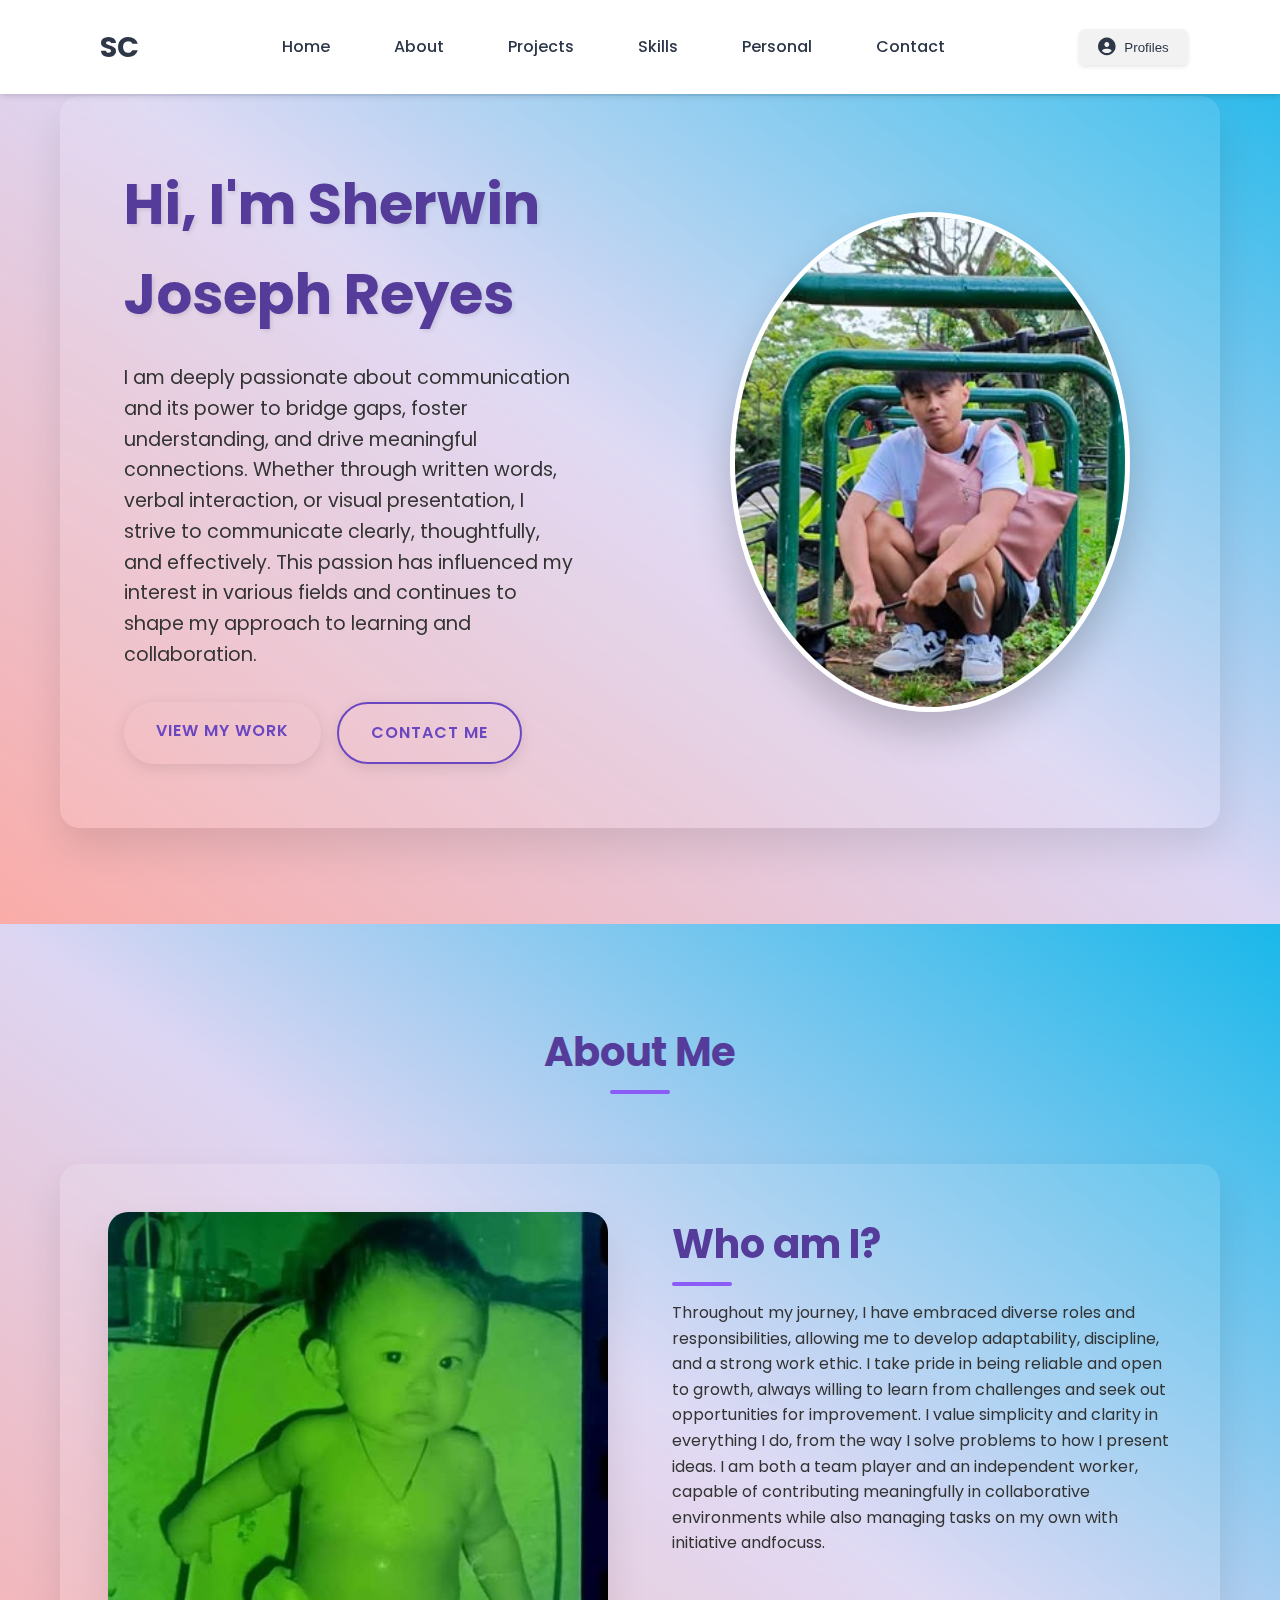
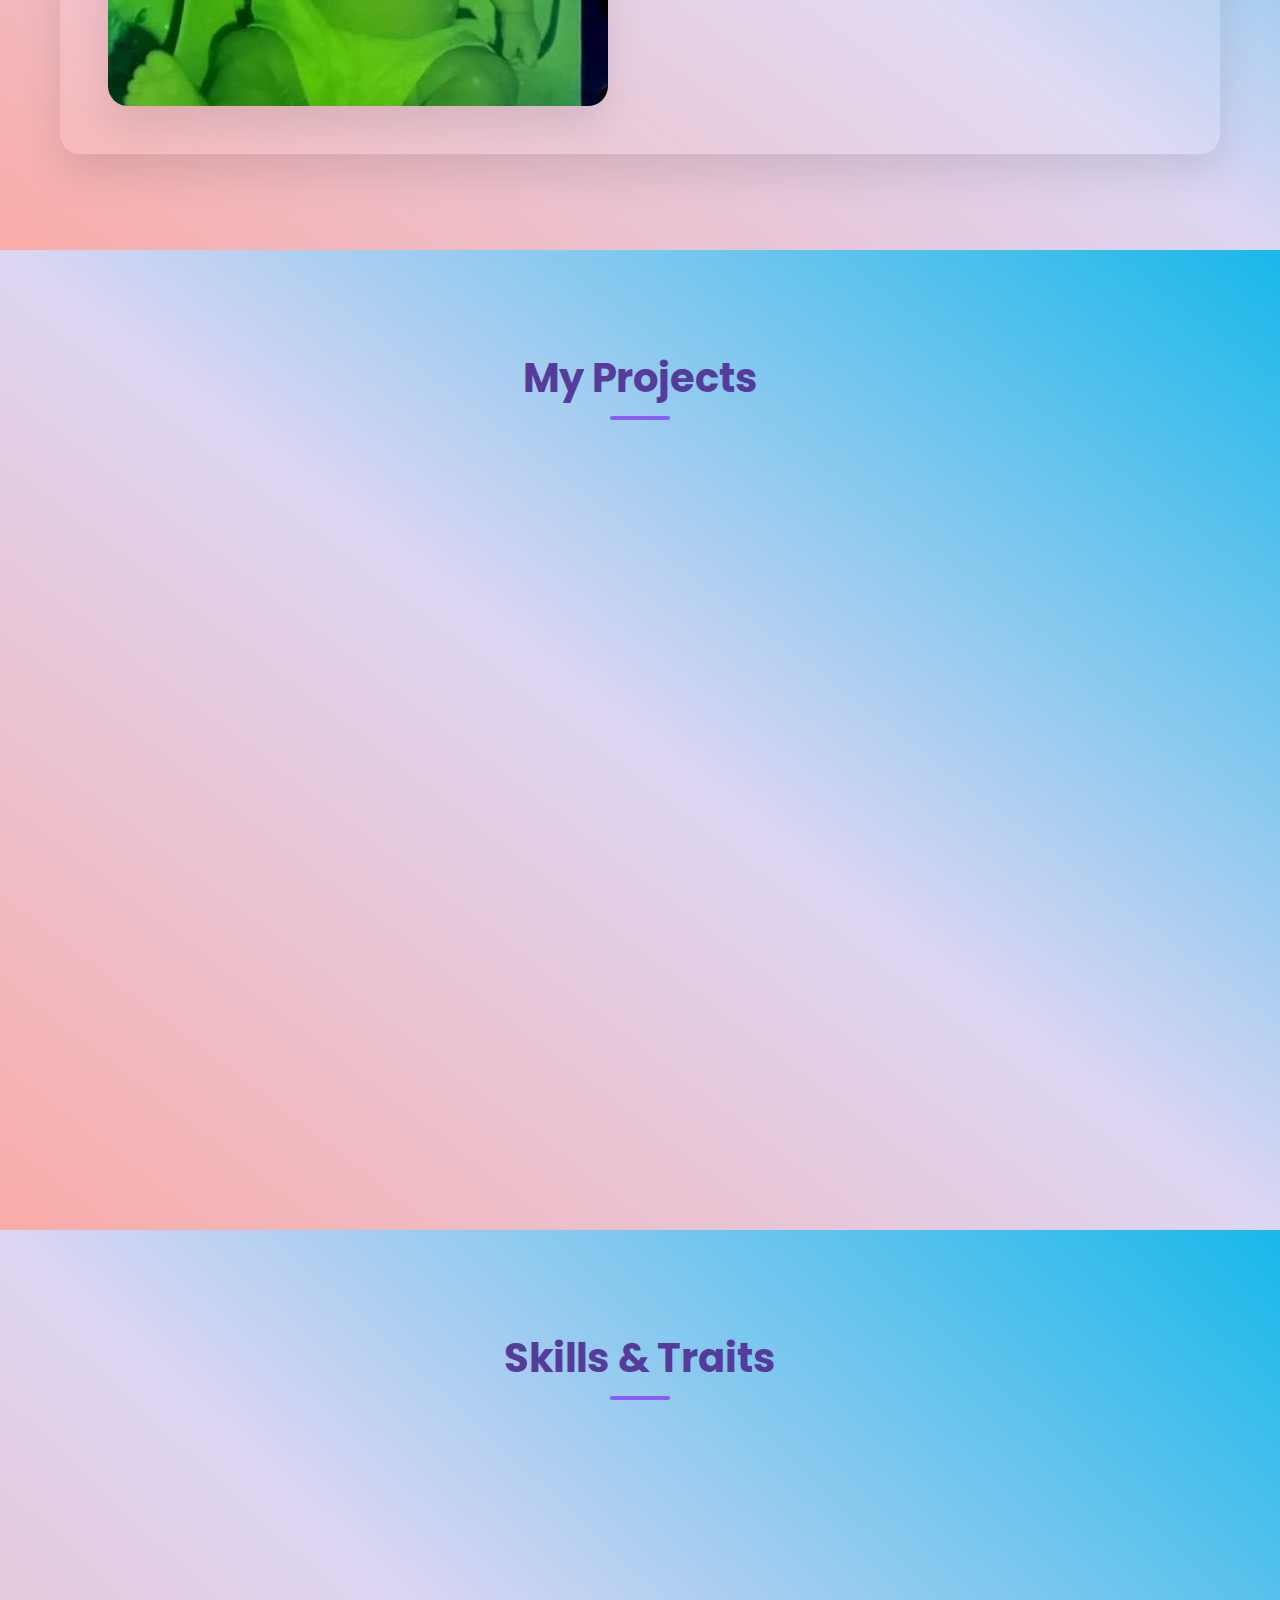
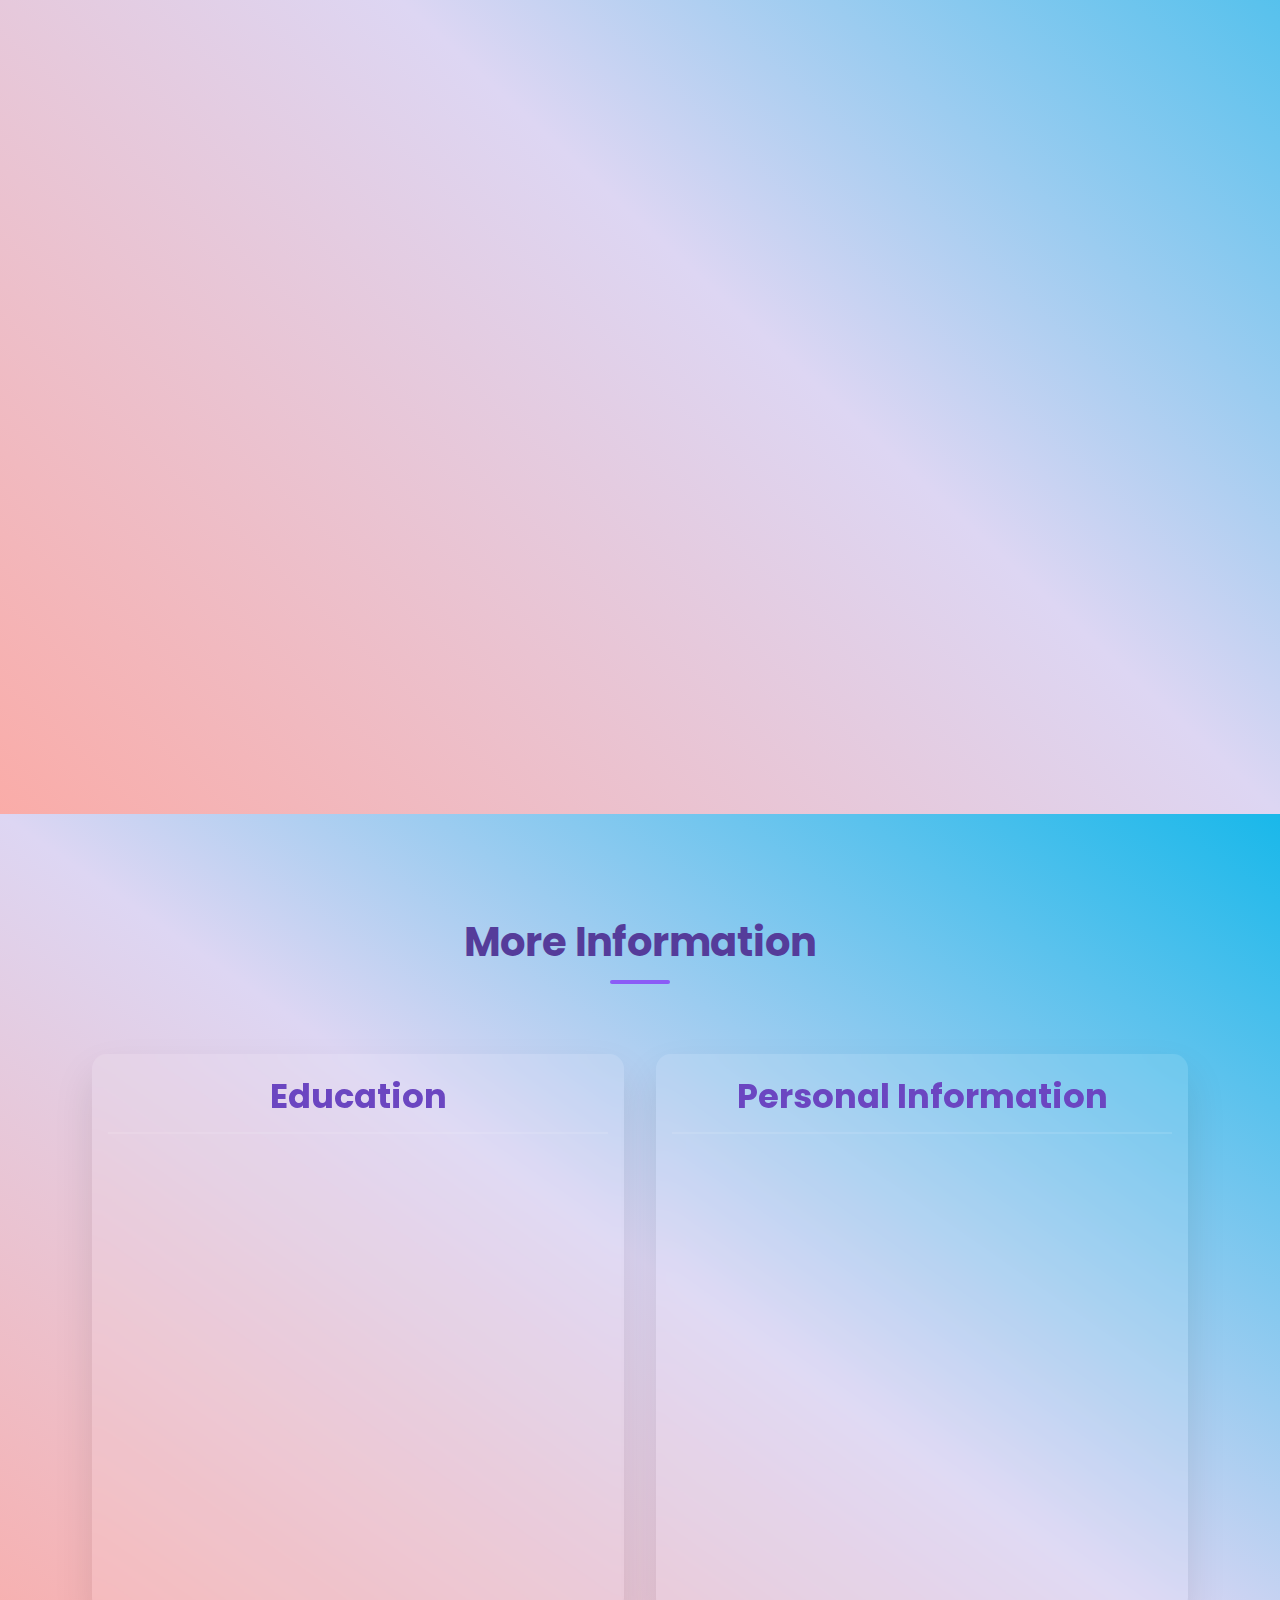
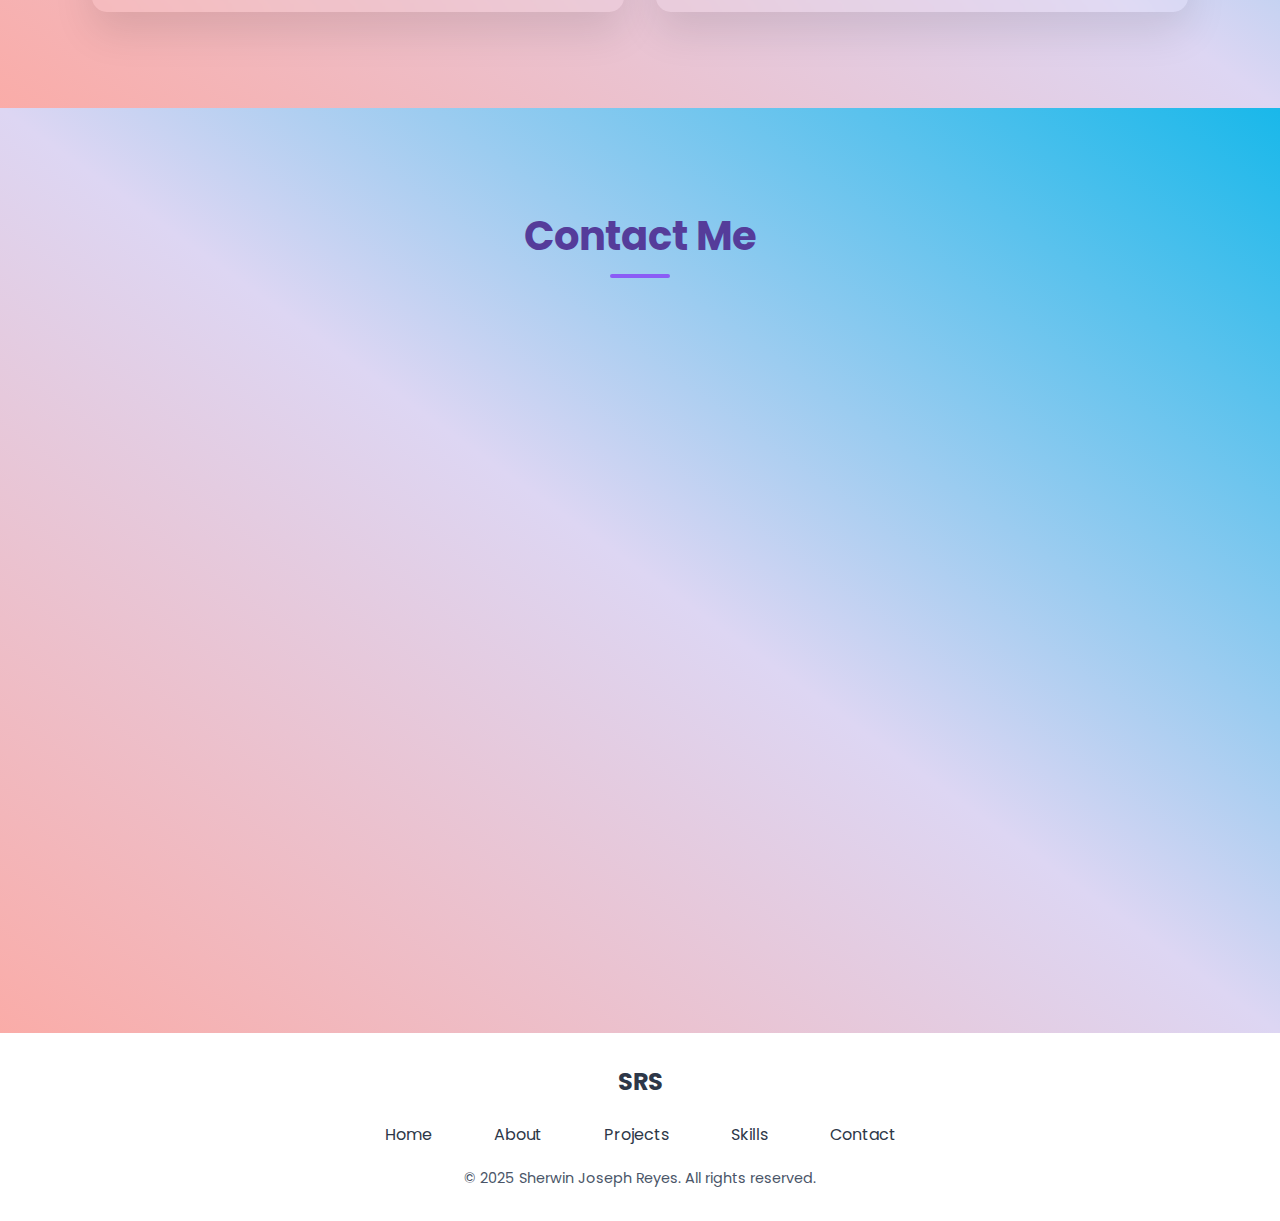
<file: sherwin.html>
<!DOCTYPE html>
<html lang="en">
<head>
  <meta charset="UTF-8" />
  <meta name="viewport" content="width=device-width, initial-scale=1" />
  <title>Portfolio</title>
  <link rel="stylesheet" href="sherwin.css" />
  <link href="https://fonts.googleapis.com/css2?family=Poppins:wght@300;400;500;600;700&display=swap" rel="stylesheet">
  <!-- Font Awesome for icons -->
  <link rel="stylesheet" href="https://cdnjs.cloudflare.com/ajax/libs/font-awesome/6.4.0/css/all.min.css">
</head>
<body>
  <!-- Header Section -->
  <header>
    <div class="container">
      <nav>
        <a href="index.html" class="logo">SC</a>
        <ul class="nav-links">
          <li><a href="#hero">Home</a></li>
          <li><a href="#about">About</a></li>
          <li><a href="#projects">Projects</a></li>
          <li><a href="#skills">Skills</a></li>
          <li><a href="#resume">Personal</a></li>
          <li><a href="#contact">Contact</a></li>
        </ul>
        <button class="profile-btn" id="profileBtn">
          <i class="fas fa-user-circle"></i> Profiles
        </button>
        <button class="mobile-menu-btn" id="mobileMenuBtn">
          <i class="fas fa-bars"></i>
        </button>
        
        <!-- Profile Dropdown -->
        <div class="profile-dropdown" id="profileDropdown">
          <div class="profile-header">Other Portfolios</div>
          <ul class="profile-list">
            <li><a href="emman.html">Emman's Portfolio</a></li>
            <li><a href="justine.html">Justine's Portfolio</a></li>
            <li><a href="jeon.html">Jeon's Portfolio</a></li>
            <li><a href="eron.html">Aeron's Portfolio</a></li>
            <li><a href="sherwin.html">Sherwin's Portfolio</a></li>
          </ul>
        </div>
      </nav>
    </div>
  </header>

  <!-- Hero Section -->
  <section id="hero">
    <div class="container">
      <div class="hero-content">
        <div class="hero-text">
          <h1>Hi, I'm Sherwin Joseph Reyes</h1>
          <p>I am deeply passionate about communication and its power to bridge gaps, foster understanding, and drive meaningful connections. Whether through written words, verbal interaction, or visual presentation, I strive to communicate clearly, thoughtfully, and effectively. This passion has influenced my interest in various fields and continues to shape my approach to learning and collaboration.</p>
          <div class="hero-buttons">
            <a href="#projects" class="btn">View My Work</a>
            <a href="#contact" class="btn btn-outline">Contact Me</a>
          </div>
        </div>
        <div class="hero-image">
          <img src="sherwin.png" alt="Profile" />
        </div>
      </div>
      
    </div>
  </section>

  <!-- About Section -->
  <section id="about">
    <div class="container">
      <div class="section-title">
        <h2>About Me</h2>
      </div>
      <div class="about-content">
        <div class="about-image">
          <img src="kwin.jpg" alt="John Doe">
        </div>
        <div class="about-text">
          <h3>Who am I?</h3>
          <p>Throughout my journey, I have embraced diverse roles and responsibilities, allowing me to develop adaptability, discipline, and a strong work ethic. I take pride in being reliable and open to growth, always willing to learn from challenges and seek out opportunities for improvement.

            I value simplicity and clarity in everything I do, from the way I solve problems to how I present ideas. I am both a team player and an independent worker, capable of contributing meaningfully in collaborative environments while also managing tasks on my own with initiative andfocuss.</p>
        </div>
      </div>
    </div>
  </section>

  <!-- Projects Section -->
  <section id="projects">
    <div class="container">
      <div class="section-title">
        <h2>My Projects</h2>
      </div>
      <div class="projects-container">
        <!-- Project 1 -->
        <div class="project-card">
          <div class="project-image">
            <img src="sauvage.png" 2025-04-24 234657.png alt="E-commerce Website">
          </div>
          <div class="project-info">
            <h3>E-commerce Website</h3>
            <p>A fully responsive e-commerce website with product filtering, cart functionality, and secure checkout.</p>
            <div class="project-technologies">
              <span class="tech-tag">HTML5</span>
              <span class="tech-tag">CSS3</span>
              <span class="tech-tag">JavaScript</span>
              <span class="tech-tag">Python</span>
              <span class="tech-tag">Javascript</span>
              <span class="tech-tag">Sqlyog</span>
            </div>
          </div>
        </div>
        
        <!-- Project 2 -->
        <div class="project-card">
          <div class="project-image">
            <img src="hotel.png" alt="Weather App">
          </div>
          <div class="project-info">
            <h3>Hotel Management system</h3>
            <p>Studio recording and rehearsal info management organizes bookings, gear, clients, and staff to keep operations smooth and efficient.</p>
            <div class="project-technologies">
              <span class="tech-tag">HTML5</span>
              <span class="tech-tag">CSS3</span>
              <span class="tech-tag">JavaScript</span>
              <span class="tech-tag">python</span>
              <span class="tech-tag">Java</span>
            </div>
          </div>
        </div>
        
        <!-- Project 3 -->
        <div class="project-card">
          <div class="project-image">
            <img src="wardrobe.png" alt="Task Manager">
          </div>
          <div class="project-info">
            <h3>wardrobe application</h3>
            <p>A WEBSITE AND ITS APP VERSION TYPE OF PROJECT WHERE THE USERS CAN STORE AND MANAGE THEIR CLOTHES. IT ALSO HAVE A FEATURE WHERE THE USERS CAN FORM THEIR OWN OUTFITS. THE WEBSITE WAS MADE USING PYTHON AND FLASK AND THE MOBILE APP IS MADE USING JAVA. IT ALSO HAVE A SHARED DATABASE USING A WEBSITE CALLED SUPABASE.</p>
            <div class="project-technologies">
              <span class="tech-tag">HTML5</span>
                <span class="tech-tag">CSS3</span>
                <span class="tech-tag">JavaScript</span>
                <span class="tech-tag">Python</span>
                <span class="tech-tag">MySql</span>
                <span class="tech-tag">Java</span>
                <span class="tech-tag">Supabase</span>
                <span class="tech-tag">API</span>
                <span class="tech-tag">XML</span>
            </div>
          </div>
        </div>
      </div>
    </div>
  </section>

  <!-- Skills Section -->
  <section id="skills">
    <div class="container">
      <div class="section-title">
        <h2>Skills & Traits</h2>
      </div>
      <div class="skills-container">
        <!-- Frontend Skills -->
        <div class="skills-category">
          <h3>Frontend Development</h3>
          <ul class="skills-list">
            <li class="skill-item">
              <i class="fab fa-html5 skill-icon"></i>
              <span class="skill-name">HTML5</span>
            </li>
            <li class="skill-item">
              <i class="fab fa-css3-alt skill-icon"></i>
              <span class="skill-name">CSS3</span>
            </li>
            <li class="skill-item">
              <i class="fab fa-js skill-icon"></i>
              <span class="skill-name">JavaScript</span>
            </li>
          </ul>
        </div>
        
        <!-- Backend Skills -->
        <div class="skills-category">
          <h3>Backend Development</h3>
          <ul class="skills-list">
            <li class="skill-item">
              <i class="fab fa-node-js skill-icon"></i>
              <span class="skill-name">Node.js</span>
            </li>
            <li class="skill-item">
              <i class="fab fa-python skill-icon"></i>
              <span class="skill-name">Python</span>
            </li>
            <li class="skill-item">
              <i class="fab fa-c# skill-icon"></i>
              <span class="skill-name">C#</span>
            </li>
          </ul>
        </div>
        
        <!-- Tools & Software -->
        <div class="skills-category">
          <h3>Tools & Software</h3>
          <ul class="skills-list">
            <li class="skill-item">
              <i class="fab fa-git-alt skill-icon"></i>
              <span class="skill-name">Git</span>
            </li>
            <li class="skill-item">
              <i class="fab fa-github skill-icon"></i>
              <span class="skill-name">GitHub</span>
            </li>
            <li class="skill-item">
              <i class="fas fa-code-branch skill-icon"></i>
              <span class="skill-name">VS Code</span>
            </li>
            <li class="skill-item">
              <i class="fab fa-canva skill-icon"></i>
              <span class="skill-name">Canva</span>
            </li>
            <li class="skill-item">
              <i class="fab fa- skill-icon"></i>
              <span class="skill-name">Pycharm</span>
            </li>
          </ul>
        </div>

        <!-- Personal Strength -->
        <div class="skills-category">
          <h3>Personal Strength</h3>
          <ul class="skills-list">
            <li class="skill-item">
              <i class="fas fa-brain skill-icon"></i>
              <span class="skill-name">Problem Solving</span>
            </li>
            <li class="skill-item">
              <i class="fas fa-lightbulb skill-icon"></i>
              <span class="skill-name">Creativity</span>
            </li>
            <li class="skill-item">
              <i class="fas fa-clock skill-icon"></i>
              <span class="skill-name">Time Management</span>
            </li>
            <li class="skill-item">
              <i class="fas fa-tasks skill-icon"></i>
              <span class="skill-name">Organization</span>
            </li>
            <li class="skill-item">
              <i class="fas fa-chart-line skill-icon"></i>
              <span class="skill-name">Adaptability</span>
            </li>
          </ul>
        </div>

        <!-- Soft Skills -->
        <div class="skills-category">
          <h3>Soft Skills</h3>
          <ul class="skills-list">
            <li class="skill-item">
              <i class="fas fa-comments skill-icon"></i>
              <span class="skill-name">Communication</span>
            </li>
            <li class="skill-item">
              <i class="fas fa-users skill-icon"></i>
              <span class="skill-name">Teamwork</span>
            </li>
            <li class="skill-item">
              <i class="fas fa-handshake skill-icon"></i>
              <span class="skill-name">Leadership</span>
            </li>
            <li class="skill-item">
              <i class="fas fa-heart skill-icon"></i>
              <span class="skill-name">Empathy</span>
            </li>
            <li class="skill-item">
              <i class="fas fa-balance-scale skill-icon"></i>
              <span class="skill-name">Conflict Resolution</span>
            </li>
          </ul>
        </div>
      </div>
    </div>
  </section>

  <!-- More Information Section -->
  <section id="resume">
    <div class="container">
      <div class="section-title">
        <h2>More Information</h2>
      </div>
      <div class="resume-content">
        <!-- Education Column -->
        <div class="resume-column">
          <h3>Education</h3>
          
          <div class="resume-item">
            <h4>Primary</h4>
            <h5>Paciano RizalElementery School</h5>
            <div class="resume-date">2010 - 2017</div>
          </div>
          
          <div class="resume-item">
            <h4>Secondary</h4>
            <h5>Tuntungin Putho Integrated National High School</h5>
            <div class="resume-date">2014 - 2018</div>
          </div>
          
          <div class="resume-item">
            <h4>Senior High School</h4>
            <h5>Los Baños Senior High School</h5>
            <p>STEM – Science, Technology, Engineering and Mathematics</p>
            <div class="resume-date">2021 - 2023</div>
          </div>
          
          <div class="resume-item">
            <h4>Tertiary</h4>
            <h5>Laguna State Polytechnic University</h5>
            <p>BS - Information Technology</p>
            <div class="resume-date">Present</div>
          </div>
        </div>
        
        <!-- Personal Info Column -->
        <div class="resume-column">
          <h3>Personal Information</h3>
          
          <div class="resume-item">
            <h4>Date of Birth</h4>
            <p>August 04, 2003</p>
          </div>
          
          <div class="resume-item">
            <h4>Place of Birth</h4>
            <p>Los Baños, Laguna</p>
          </div>
          
          <div class="resume-item">
            <h4>Age</h4>
            <p>21</p>
          </div>
          
          <div class="resume-item">
            <h4>Height</h4>
            <p>5'5"</p>
          </div>
          
          <div class="resume-item">
            <h4>Weight</h4>
            <p>52 kg</p>
          </div>
          
          <div class="resume-item">
            <h4>Gender</h4>
            <p>Male</p>
          </div>
          
          <div class="resume-item">
            <h4>Religion</h4>
            <p>Catholic</p>
          </div>
          
          <div class="resume-item">
            <h4>Civil Status</h4>
            <p>Single</p>
          </div>
          
          <div class="resume-item">
            <h4>Nationality</h4>
            <p>Filipino</p>
          </div>
        </div>
      </div>
    </div>
  </section>

  <!-- Contact Section -->
  <section id="contact">
    <div class="container">
      <div class="section-title">
        <h2>Contact Me</h2>
      </div>
      <div class="contact-container">
        <!-- Contact Information -->
        <div class="contact-info">
          <div class="contact-detail">
            <i class="fas fa-map-marker-alt contact-icon"></i>
            <div>
              <h4>Location</h4>
              <p>Purok 5,Gk Ville., Tuntungin Putho, Los Baños laguna</p>
            </div>
          </div>
          
          <div class="contact-detail">
            <i class="fas fa-envelope contact-icon"></i>
            <div>
              <h4>Email</h4>
              <p><a href="mailto:rsherwinjoseph@gmail.com">rsherwinjoseph@gmail.com</a></p>
            </div>
          </div>
          
          <div class="contact-detail">
            <i class="fas fa-phone contact-icon"></i>
            <div>
              <h4>Phone</h4>
              <p>09108077722</p>
            </div>
          </div>
          
          <div class="social-links">
            <a href="https://github.com/beastboy-bit" target="_blank" class="social-link" title="GitHub">
              <i class="fab fa-github"></i>
            </a>
            <a href="https://www.facebook.com/rsherwinjoseph14.reyes" target="_blank" class="social-link" title="Twitter">
              <i class="fab fa-facebook"></i>
            </a>
            <a href="https://www.instagram.com/sure.wiin/" target="_blank" class="social-link" title="Instagram">
              <i class="fab fa-instagram"></i>
            </a>
          </div>
        </div>
        
        <!-- Contact Form -->
        <div class="contact-form">
          <form id="contactForm">
            <div class="form-group">
              <label for="name">Name</label>
              <input type="text" id="name" class="form-control" required>
            </div>
            
            <div class="form-group">
              <label for="email">Email</label>
              <input type="email" id="email" class="form-control" required>
            </div>
            
            <div class="form-group">
              <label for="subject">Subject</label>
              <input type="text" id="subject" class="form-control" required>
            </div>
            
            <div class="form-group">
              <label for="message">Message</label>
              <textarea id="message" class="form-control" rows="5" required></textarea>
            </div>
            
            <button type="submit" class="btn">Send Message</button>
          </form>
        </div>
      </div>
    </div>
  </section>

  <!-- Footer -->
  <footer>
    <div class="container">
      <div class="footer-content">
        <div class="footer-logo">SRS</div>
        <ul class="footer-links">
          <li><a href="#hero">Home</a></li>
          <li><a href="#about">About</a></li>
          <li><a href="#projects">Projects</a></li>
          <li><a href="#skills">Skills</a></li>
          <li><a href="#contact">Contact</a></li>
        </ul>
        <div class="copyright">
          &copy; 2025 Sherwin Joseph Reyes. All rights reserved.
        </div>
      </div>
    </div>
  </footer>

  <script src="main.js"></script>
</body>
</html>
</file>
<file: sherwin.css>
/* Global Styles */
:root {
    --primary-color: #6b46c1;
    --primary-light: #8B5CF6;
    --primary-dark: #553c9a;
    --text-dark: #333;
    --text-light: #f9f9f9;
    --bg-light: #ffffff;
    --bg-accent: #f8f9fa;
    --shadow: 0 10px 30px rgba(0,0,0,0.1);
    --transition: all 0.3s ease;
    --header-bg: #ffffff;
    --header-text: #2d3748;
    --header-accent: #4f46e5;
    --header-hover: #4338ca;
    --header-shadow: 0 4px 6px -1px rgba(0, 0, 0, 0.1), 0 2px 4px -1px rgba(0, 0, 0, 0.06);
  }
  
  * {
    margin: 0;
    padding: 0;
    box-sizing: border-box;
  }
  
  body {
    font-family: 'Poppins', Arial, sans-serif;
    color: var(--text-dark);
    line-height: 1.6;
    background: linear-gradient(to top right, #FAACA8, #DDD6F3, #19B8EA);
    min-height: 100vh;
  }
  
  a {
    text-decoration: none;
    color: var(--primary-color);
    transition: var(--transition);
  }
  
  a:hover {
    color: var(--primary-dark);
  }
  
  .container {
    width: 100%;
    max-width: 1200px;
    margin: 0 auto;
    padding: 0 20px;
  }
  
  section {
    padding: 6rem 0;
    position: relative;
    overflow: hidden;
  }
  
  .section-title {
    text-align: center;
    margin-bottom: 4rem;
  }
  
  .section-title h2 {
    font-size: 2.5rem;
    color: var(--primary-dark);
    position: relative;
    display: inline-block;
    margin-bottom: 1rem;
  }
  
  .section-title h2::after {
    content: '';
    position: absolute;
    width: 60px;
    height: 4px;
    background: var(--primary-light);
    bottom: -10px;
    left: 50%;
    transform: translateX(-50%);
    border-radius: 2px;
  }
  
  /* Header Styles */
  header {
    background: #ffffff;
    position: fixed;
    width: 100%;
    top: 0;
    z-index: 1000;
    box-shadow: 0 4px 6px -1px rgba(0, 0, 0, 0.1), 0 2px 4px -1px rgba(0, 0, 0, 0.06);
    transition: all 0.3s ease;
  }
  
  header.scrolled {
    background: #ffffff;
    box-shadow: 0 4px 12px rgba(0, 0, 0, 0.1);
  }
  
  nav {
    display: flex;
    justify-content: space-between;
    align-items: center;
    padding: 1rem 2rem;
    max-width: 1400px;
    margin: 0 auto;
  }
  
  .logo {
    font-size: 1.8rem;
    font-weight: 700;
    color: #2d3748;
    text-decoration: none;
    display: flex;
    align-items: center;
    gap: 0.5rem;
    padding: 0.5rem;
    border-radius: 8px;
    transition: all 0.3s ease;
  }
  
  .logo:hover {
    background: rgba(0, 0, 0, 0.05);
    transform: translateY(-2px);
  }
  
  .nav-links {
    display: flex;
    gap: 2rem;
    list-style: none;
    margin: 0;
    padding: 0;
  }
  
  .nav-links a {
    color: #2d3748;
    font-weight: 500;
    text-decoration: none;
    padding: 0.5rem 1rem;
    border-radius: 6px;
    transition: all 0.3s ease;
    position: relative;
  }
  
  .nav-links a::before {
    content: '';
    position: absolute;
    width: 0;
    height: 2px;
    bottom: 0;
    left: 50%;
    transform: translateX(-50%);
    background: #2d3748;
    transition: all 0.3s ease;
  }
  
  .nav-links a:hover {
    color: #2d3748;
    background: rgba(0, 0, 0, 0.05);
  }
  
  .nav-links a:hover::before {
    width: 100%;
  }
  
  .profile-btn {
    background: rgba(0, 0, 0, 0.05);
    color: #2d3748;
    border: none;
    padding: 0.6rem 1.2rem;
    border-radius: 6px;
    font-weight: 500;
    cursor: pointer;
    transition: all 0.3s ease;
    display: flex;
    align-items: center;
    gap: 0.5rem;
    box-shadow: 0 2px 4px rgba(0, 0, 0, 0.1);
  }
  
  .profile-btn:hover {
    background: rgba(0, 0, 0, 0.1);
    transform: translateY(-2px);
    box-shadow: 0 4px 6px rgba(0, 0, 0, 0.2);
  }
  
  .profile-btn i {
    font-size: 1.1rem;
  }
  
  .mobile-menu-btn {
    display: none;
    background: transparent;
    border: none;
    font-size: 1.5rem;
    color: var(--header-text);
    cursor: pointer;
    padding: 0.5rem;
    border-radius: 6px;
    transition: all 0.3s ease;
  }
  
  .mobile-menu-btn:hover {
    background: rgba(79, 70, 229, 0.1);
    color: var(--header-accent);
  }
  
  /* Hero Section Styles */
  #hero {
    min-height: 100vh;
    display: flex;
    align-items: center;
    background: linear-gradient(to top right, #FAACA8, #DDD6F3, #19B8EA);
    position: relative;
    overflow: hidden;
  }
  
  .hero-content {
    display: flex;
    align-items: center;
    justify-content: space-between;
    gap: 4rem;
    padding: 2rem;
    background: rgba(255, 255, 255, 0.1);
    border-radius: 20px;
    box-shadow: 0 20px 40px rgba(0, 0, 0, 0.1);
    backdrop-filter: blur(10px);
    max-width: 1200px;
    margin: 0 auto;
  }
  
  .hero-text {
    flex: 1;
    padding: 2rem;
  }
  
  .hero-text h1 {
    font-size: 3.5rem;
    margin-bottom: 1.5rem;
    color: var(--primary-dark);
    text-shadow: 2px 2px 4px rgba(0,0,0,0.1);
    animation: fadeInUp 1s ease;
  }
  
  .hero-text p {
    font-size: 1.2rem;
    margin-bottom: 2rem;
    color: var(--text-dark);
    animation: fadeInUp 1s ease 0.2s;
  }
  
  .hero-buttons {
    display: flex;
    gap: 1rem;
    animation: fadeInUp 1s ease 0.4s;
  }
  
  .btn {
    padding: 1rem 2rem;
    border-radius: 50px;
    font-weight: 600;
    transition: var(--transition);
    text-transform: uppercase;
    letter-spacing: 1px;
    box-shadow: 0 4px 15px rgba(0,0,0,0.1);
  }
  
  .btn:hover {
    transform: translateY(-3px);
    box-shadow: 0 6px 20px rgba(0,0,0,0.15);
  }
  
  .btn-outline {
    background: transparent;
    border: 2px solid var(--primary-color);
    color: var(--primary-color);
  }
  
  .btn-outline:hover {
    background: var(--primary-color);
    color: white;
  }
  
  .hero-image {
    flex: 1;
    display: flex;
    justify-content: center;
    align-items: center;
    padding: 2rem;
    animation: fadeInRight 1s ease;
  }
  
  .hero-image img {
    max-width: 100%;
    height: auto;
    border-radius: 50%;
    box-shadow: 0 20px 40px rgba(0,0,0,0.2);
    object-fit: cover;
    width: 400px;
    height: 500px;
    border: 5px solid white;
    transition: var(--transition);
  }
  
  .hero-image img:hover {
    transform: scale(1.02);
    box-shadow: 0 25px 50px rgba(0,0,0,0.3);
  }
  
  /* Animations */
  @keyframes fadeInUp {
    from {
      opacity: 0;
      transform: translateY(20px);
    }
    to {
      opacity: 1;
      transform: translateY(0);
    }
  }
  
  @keyframes fadeInRight {
    from {
      opacity: 0;
      transform: translateX(20px);
    }
    to {
      opacity: 1;
      transform: translateX(0);
    }
  }
  
  /* About Section Styles */
  #about {
    background: linear-gradient(to top right, #FAACA8, #DDD6F3, #19B8EA);
  }
  
  .about-content {
    display: grid;
    grid-template-columns: 1fr 1fr;
    gap: 4rem;
    background: rgba(255, 255, 255, 0.1);
    border-radius: 20px;
    padding: 3rem;
    box-shadow: 0 20px 40px rgba(0, 0, 0, 0.1);
    backdrop-filter: blur(10px);
    max-width: 1200px;
    margin: 0 auto;
  }
  
  .about-image {
    border-radius: 20px;
    overflow: hidden;
    box-shadow: 0 20px 40px rgba(0, 0, 0, 0.1);
    transition: transform 0.3s ease;
  }
  
  .about-image:hover {
    transform: translateY(-10px);
  }
  
  .about-image img {
    width: 100%;
    height: auto;
    display: block;
    transition: transform 0.5s ease;
  }
  
  .about-image:hover img {
    transform: scale(1.05);
  }
  
  .about-text h3 {
    font-size: 2.5rem;
    color: var(--primary-dark);
    margin-bottom: 1.5rem;
    position: relative;
    display: inline-block;
  }
  
  .about-text h3::after {
    content: '';
    position: absolute;
    width: 60px;
    height: 4px;
    background: var(--primary-light);
    bottom: -10px;
    left: 0;
    border-radius: 2px;
  }
  
  .about-text p {
    margin-bottom: 20px;
  }
  
  .about-stats {
    display: grid;
    grid-template-columns: repeat(2, 1fr);
    gap: 2rem;
    margin-top: 3rem;
  }
  
  .stat-item {
    background: white;
    padding: 1.5rem;
    border-radius: 12px;
    box-shadow: 0 4px 12px rgba(0, 0, 0, 0.05);
    transition: transform 0.3s ease;
  }
  
  .stat-item:hover {
    transform: translateY(-5px);
  }
  
  .stat-number {
    font-size: 2.5rem;
    font-weight: 700;
    color: var(--primary-color);
    margin-bottom: 0.5rem;
  }
  
  .stat-label {
    font-size: 1rem;
    color: var(--primary-color);
    font-weight: 500;
  }
  
  /* Projects Section Styles */
  #projects {
    background: linear-gradient(to top right, #FAACA8, #DDD6F3, #19B8EA);
  }
  
  .projects-container {
    display: grid;
    grid-template-columns: repeat(auto-fit, minmax(300px, 1fr));
    gap: 2rem;
    max-width: 1200px;
    margin: 0 auto;
    padding: 0 2rem;
  }
  
  .project-card {
    background: rgba(255, 255, 255, 0.1);
    border-radius: 20px;
    overflow: hidden;
    box-shadow: 0 20px 40px rgba(0, 0, 0, 0.1);
    transition: transform 0.3s ease;
    backdrop-filter: blur(10px);
  }
  
  .project-card:hover {
    transform: translateY(-10px);
  }
  
  .project-image {
    height: 200px;
    overflow: hidden;
  }
  
  .project-image img {
    width: 100%;
    height: 100%;
    object-fit: cover;
    transition: transform 0.5s ease;
  }
  
  .project-info {
    padding: 20px;
  }
  
  .project-info h3 {
    font-size: 1.5rem;
    margin-bottom: 10px;
    color: var(--primary-color);
  }
  
  .project-info p {
    margin-bottom: 15px;
    font-size: 0.95rem;
  }
  
  .project-technologies {
    display: flex;
    flex-wrap: wrap;
    gap: 8px;
    margin-bottom: 15px;
  }
  
  .tech-tag {
    background-color: rgba(107, 70, 193, 0.1);
    color: var(--primary-color);
    padding: 5px 10px;
    border-radius: 5px;
    font-size: 0.8rem;
  }
  
  .project-links {
    display: flex;
    gap: 15px;
  }
  
  .project-links a {
    display: inline-block;
    padding: 8px 15px;
    background-color: var(--primary-color);
    color: white;
    border-radius: 5px;
    font-size: 0.9rem;
    transition: var(--transition);
  }
  
  .project-links a:hover {
    background-color: var(--primary-dark);
  }
  
  /* Skills Section Styles */
  #skills {
    background: linear-gradient(to top right, #FAACA8, #DDD6F3, #19B8EA);
    padding: 6rem 0;
  }
  
  .skills-container {
    display: grid;
    grid-template-columns: repeat(3, 1fr);
    gap: 2rem;
    max-width: 1000px;
    margin: 0 auto;
    padding: 0 2rem;
    width: 100%;
  }
  
  .skills-category {
    background: rgba(255, 255, 255, 0.1);
    border-radius: 20px;
    padding: 1.5rem;
    box-shadow: 0 20px 40px rgba(0, 0, 0, 0.1);
    backdrop-filter: blur(10px);
    transition: transform 0.3s ease;
    height: 100%;
    display: flex;
    flex-direction: column;
    width: 100%;
  }
  
  .skills-category:hover {
    transform: translateY(-5px);
  }
  
  .skills-category h3 {
    font-size: 1.3rem;
    margin-bottom: 1rem;
    color: var(--primary-color);
    text-align: center;
    padding-bottom: 0.5rem;
    border-bottom: 2px solid rgba(255, 255, 255, 0.1);
  }
  
  .skills-list {
    list-style: none;
    flex: 1;
    display: flex;
    flex-direction: column;
    gap: 0.8rem;
    width: 100%;
  }
  
  .skill-item {
    display: flex;
    align-items: center;
    gap: 0.8rem;
    padding: 0.8rem;
    background-color: rgba(255, 255, 255, 0.05);
    border-radius: 10px;
    transition: var(--transition);
    width: 100%;
  }
  
  .skill-item:hover {
    transform: translateX(5px);
    background-color: rgba(255, 255, 255, 0.1);
  }
  
  .skill-icon {
    font-size: 1.3rem;
    color: var(--primary-color);
    width: 25px;
    text-align: center;
  }
  
  .skill-name {
    font-weight: 500;
    color: var(--text-dark);
    font-size: 0.95rem;
  }
  
  /* Responsive adjustments for skills section */
  @media (max-width: 992px) {
    .skills-container {
        grid-template-columns: repeat(2, 1fr);
        max-width: 800px;
    }
  }
  
  @media (max-width: 576px) {
    .skills-container {
        grid-template-columns: 1fr;
        max-width: 400px;
    }
  }
  
  /* Resume Section Styles */
  #resume {
    background: linear-gradient(to top right, #FAACA8, #DDD6F3, #19B8EA);
  }
  
  .resume-content {
    display: grid;
    grid-template-columns: repeat(auto-fit, minmax(300px, 1fr));
    gap: 2rem;
    max-width: 1200px;
    margin: 0 auto;
    padding: 0 2rem;
  }
  
  .resume-column {
    background: rgba(255, 255, 255, 0.1);
    border-radius: 15px;
    padding: 1rem;
    box-shadow: 0 20px 40px rgba(0, 0, 0, 0.1);
    backdrop-filter: blur(10px);
  }
  
  .resume-column h3 {
    font-size: 2.1rem;
    margin-bottom: 1rem;
    color: var(--primary-color);
    text-align: center;
    padding-bottom: 0.5rem;
    border-bottom: 2px solid rgba(255, 255, 255, 0.1);
  }
  
  .resume-item {
    background-color: var(--bg-light);
    padding: 8px 12px;
    border-radius: 8px;
    margin-bottom: 8px;
    box-shadow: var(--shadow);
    position: relative;
    border-left: 3px solid var(--primary-color);
    display: flex;
    align-items: center;
    justify-content: space-between;
  }
  
  .resume-item h4 {
    font-size: 1rem;
    margin: 0;
    color: var(--primary-dark);
    font-weight: 600;
  }
  
  .resume-item p {
    margin: 0;
    font-size: 0.8rem;
    color: var(--text-dark);
  }
  
 
  
  /* Contact Section Styles */
  #contact {
    background: linear-gradient(to top right, #FAACA8, #DDD6F3, #19B8EA);
  }
  
  .contact-container {
    display: grid;
    grid-template-columns: repeat(auto-fit, minmax(300px, 1fr));
    gap: 2rem;
    max-width: 1200px;
    margin: 0 auto;
    padding: 0 2rem;
  }
  
  .contact-info {
    display: flex;
    flex-direction: column;
  }
  
  .contact-detail {
    display: flex;
    align-items: center;
    margin-bottom: 25px;
  }
  
  .contact-icon {
    width: 40px;
    height: 40px;
    margin-right: 15px;
    color: var(--primary-color);
    padding: 10px;
    background-color: rgba(107, 70, 193, 0.1);
    border-radius: 50%;
  }
  
  .social-links {
    display: flex;
    gap: 15px;
    margin-top: 30px;
  }
  
  .social-link {
    width: 40px;
    height: 40px;
    display: flex;
    align-items: center;
    justify-content: center;
    background-color: var(--primary-color);
    color: white;
    border-radius: 50%;
    transition: var(--transition);
  }
  
  .social-link:hover {
    background-color: var(--primary-dark);
    transform: translateY(-3px);
  }
  
  .contact-form {
    background: rgba(255, 255, 255, 0.1);
    border-radius: 20px;
    padding: 2rem;
    box-shadow: 0 20px 40px rgba(0, 0, 0, 0.1);
    backdrop-filter: blur(10px);
  }
  
  .form-group {
    margin-bottom: 20px;
  }
  
  .form-group label {
    display: block;
    margin-bottom: 8px;
    font-weight: 500;
  }
  
  .form-control {
    width: 100%;
    padding: 12px 15px;
    border: 1px solid #ddd;
    border-radius: 8px;
    font-size: 1rem;
    transition: var(--transition);
  }
  
  .form-control:focus {
    outline: none;
    border-color: var(--primary-color);
    box-shadow: 0 0 0 2px rgba(107, 70, 193, 0.2);
  }
  
  textarea.form-control {
    resize: vertical;
    min-height: 120px;
  }
  
  /* Footer Styles */
  footer {
    background: #ffffff;
    color: #2d3748;
    padding: 30px 0;
    text-align: center;
    box-shadow: 0 -4px 6px -1px rgba(0, 0, 0, 0.1);
  }
  
  .footer-content {
    display: flex;
    flex-direction: column;
    align-items: center;
    max-width: 1200px;
    margin: 0 auto;
    padding: 0 2rem;
  }
  
  .footer-logo {
    font-size: 1.5rem;
    font-weight: 700;
    color: #2d3748;
    margin-bottom: 20px;
  }
  
  .footer-links {
    display: flex;
    justify-content: center;
    list-style: none;
    margin-bottom: 20px;
  }
  
  .footer-links li {
    margin: 0 15px;
  }
  
  .footer-links a {
    color: #2d3748;
    transition: var(--transition);
    padding: 0.5rem 1rem;
    border-radius: 6px;
  }
  
  .footer-links a:hover {
    background: rgba(0, 0, 0, 0.05);
    transform: translateY(-2px);
  }
  
  .copyright {
    font-size: 0.9rem;
    color: #4a5568;
  }
  
  /* Responsive Styles */
  @media (max-width: 992px) {
    .about-content {
      grid-template-columns: 1fr;
      gap: 3rem;
    }
    
    .about-image {
      max-width: 500px;
      margin: 0 auto;
    }
    
    .about-text {
      text-align: center;
    }
    
    .about-text h3::after {
      left: 50%;
      transform: translateX(-50%);
    }
    
    .about-content,
    .contact-container,
    .resume-content {
      grid-template-columns: 1fr;
    }
    
    .about-image {
      margin-bottom: 30px;
    }
    
    .projects-container {
      grid-template-columns: repeat(auto-fill, minmax(300px, 1fr));
    }
    
    .skills-container {
      grid-template-columns: repeat(2, 1fr);
    }
    
    .resume-item {
        padding: 6px 10px;
    }
    
    .resume-item h4 {
        font-size: 0.8rem;
    }
    
    .resume-item p {
        font-size: 0.75rem;
    }
  }
  
  @media (max-width: 768px) {
    section {
      padding: 4rem 0;
    }
    
    .section-title h2 {
      font-size: 2rem;
    }
    
    .hero-content {
      flex-direction: column;
      text-align: center;
      margin: 1rem;
      padding: 2rem;
    }
    
    .hero-text h1 {
      font-size: 2.5rem;
    }
    
    .hero-image {
      order: -1;
    }
    
    .hero-image img {
      width: 300px;
      height: 400px;
    }
    
    .mobile-menu-btn {
      display: block;
    }
    
    .nav-links {
      position: fixed;
      top: 70px;
      left: 0;
      width: 100%;
      background: white;
      flex-direction: column;
      align-items: center;
      padding: 1rem;
      gap: 1rem;
      transform: translateY(-100%);
      transition: all 0.3s ease;
      box-shadow: 0 4px 12px rgba(0, 0, 0, 0.1);
    }
    
    .nav-links.active {
      transform: translateY(0);
    }
    
    .mobile-menu-btn {
      display: block;
    }
    
    .profile-dropdown {
      right: 1rem;
      width: calc(100% - 2rem);
    }
  }
  
  @media (max-width: 576px) {
    section {
      padding: 60px 0;
    }
    
    .hero-buttons {
      flex-direction: column;
      gap: 10px;
    }
    
    .projects-container {
      grid-template-columns: 1fr;
    }
    
    .skills-container {
      grid-template-columns: 1fr;
    }
    
    .about-stats {
      grid-template-columns: 1fr;
    }
    
    .about-text h3 {
      font-size: 2rem;
    }
    
    .about-text p {
      font-size: 1rem;
    }
    
    .skills-category {
      padding: 1.5rem;
    }
    
    .skill-item {
      padding: 0.8rem;
    }
    
    .resume-item {
        padding: 5px 8px;
    }
    
    .resume-item h4 {
        font-size: 0.75rem;
    }
    
    .resume-item p {
        font-size: 0.7rem;
    }
  }
  
  /* Profile Dropdown Styles */
  .profile-dropdown {
    position: absolute;
    top: 100%;
    right: 2rem;
    background: #ffffff;
    border-radius: 8px;
    padding: 1rem;
    border-radius: 15px;
    padding: 1.5rem;
    min-width: 250px;
    box-shadow: 0 10px 30px rgba(0, 0, 0, 0.1);
    opacity: 0;
    visibility: hidden;
    transform: translateY(-10px);
    transition: var(--transition);
    border: 1px solid rgba(255, 255, 255, 0.2);
  }
  
  .profile-dropdown.show {
    opacity: 1;
    visibility: visible;
    transform: translateY(0);
  }
  
  .profile-header {
    font-weight: 600;
    color: #2d3748;
    padding: 0.8rem 1rem;
    border-bottom: 1px solid rgba(255, 255, 255, 0.1);
    margin-bottom: 1rem;
    font-size: 1.1rem;
  }
  
  .profile-list {
    list-style: none;
    padding: 0;
    margin: 0;
  }
  
  .profile-list li {
    margin-bottom: 0.5rem;
  }
  
  .profile-list a {
    display: flex;
    align-items: center;
    gap: 0.8rem;
    padding: 0.8rem 1rem;
    color: #2d3748;
    text-decoration: none;
    border-radius: 8px;
    transition: var(--transition);
  }
  
  .profile-list a i {
    font-size: 1.1rem;
    color: #2d3748;
  }
  
  .profile-list a:hover {
    background: rgba(255, 255, 255, 0.1);
    transform: translateX(5px);
  }
</file>
